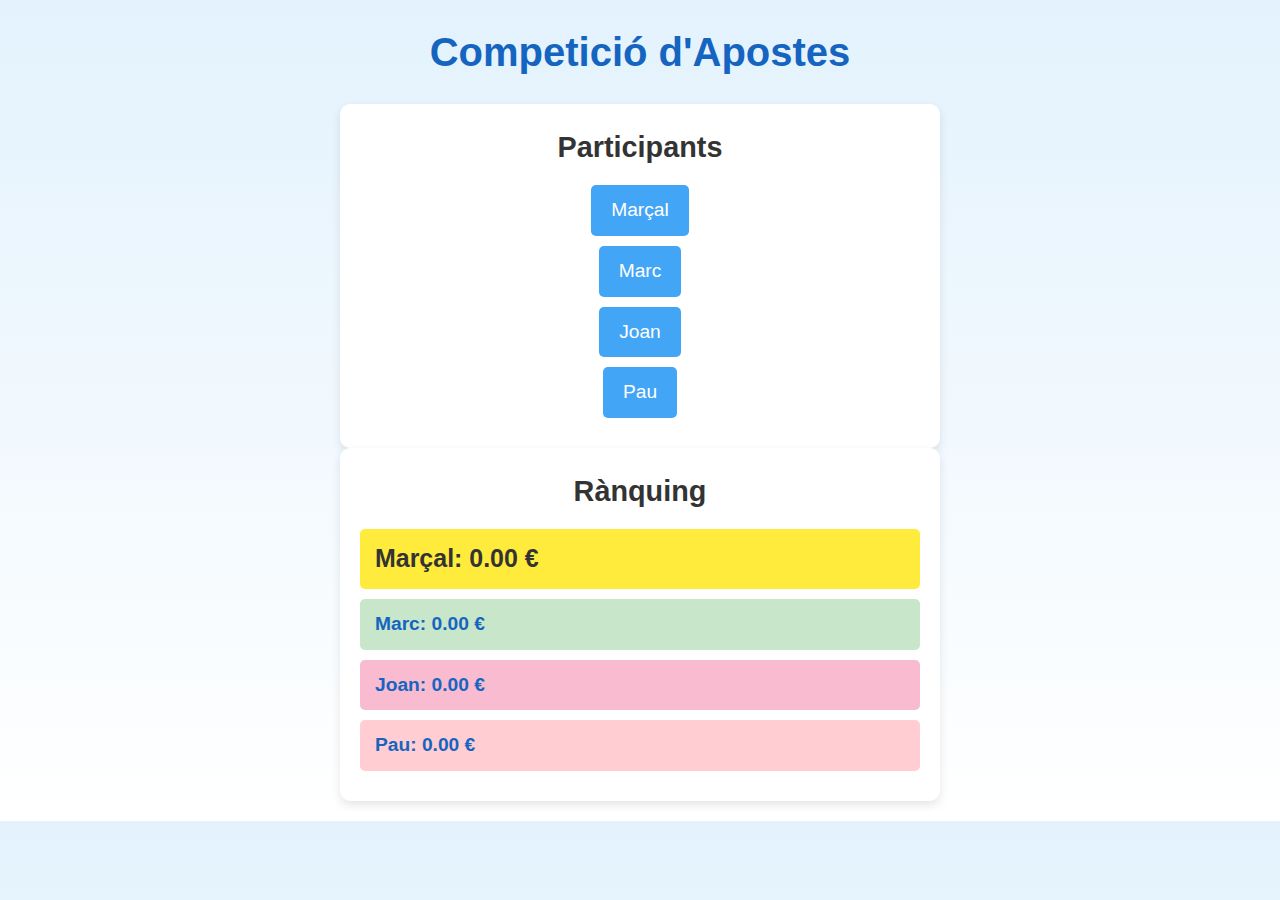
<file: index.html>
<!DOCTYPE html>
<html lang="ca">
<head>
    <meta charset="UTF-8">
    <meta name="viewport" content="width=device-width, initial-scale=1.0">
    <title>Competició d'Apostes</title>
    <link rel="stylesheet" href="style.css">
</head>
<body>
    <h1>Competició d'Apostes</h1>
    <div id="participants">
        <h2>Participants</h2>
        <ul>
            <li><a href="person.html?nom=Marçal">Marçal</a></li> <!-- Marçal = archiu Anna-->
            <li><a href="person.html?nom=Marc">Marc</a></li>
            <li><a href="person.html?nom=Joan">Joan</a></li>
            <li><a href="person.html?nom=Pau">Pau</a></li> <!-- PAU = archiu Maria-->
        </ul>
    </div>

    <div id="rànquing">
        <h2>Rànquing</h2>
        <ul id="rankingList"></ul>
    </div>

    <script src="ranking.js"></script>
</body>
</html>
</file>
<file: style.css>
/* Estil global */
* {
    margin: 0;
    padding: 0;
    box-sizing: border-box;
}

body {
    font-family: 'Segoe UI', Tahoma, Geneva, Verdana, sans-serif;
    background: linear-gradient(to bottom, #e3f2fd, #ffffff);
    color: #333;
    padding: 20px;
    line-height: 1.6;
}

/* Títol principal */
h1 {
    text-align: center;
    font-size: 2.5em;
    color: #1565c0;
    margin-bottom: 20px;
}

/* Participants */
#participants {
    background-color: #ffffff;
    padding: 20px;
    border-radius: 10px;
    box-shadow: 0 4px 10px rgba(0, 0, 0, 0.1);
    margin-bottom: 30px;
    max-width: 600px;
    margin: 0 auto;
    text-align: center;
}

#participants h2 {
    font-size: 1.8em;
    color: #333;
    margin-bottom: 15px;
}

#participants ul {
    list-style-type: none;
    padding: 0;
}

#participants ul li {
    margin: 10px 0;
}

#participants ul li a {
    display: inline-block;
    background-color: #42a5f5;
    color: white;
    text-decoration: none;
    font-size: 1.2em;
    padding: 10px 20px;
    border-radius: 5px;
    transition: background-color 0.3s, transform 0.3s;
}

#participants ul li a:hover {
    background-color: #1e88e5;
    transform: translateY(-2px);
}

/* Rànquing */
#rànquing {
    background-color: #ffffff;
    padding: 20px;
    border-radius: 10px;
    box-shadow: 0 4px 10px rgba(0, 0, 0, 0.1);
    max-width: 600px;
    margin: 0 auto;
    text-align: center;
}

#rànquing h2 {
    font-size: 1.8em;
    color: #333;
    margin-bottom: 15px;
}

#rankingList {
    list-style-type: none;
    padding: 0;
    text-align: left;
    font-size: 1.2em;
}

#rankingList li {
    background: #e3f2fd;
    margin: 10px 0;
    padding: 10px 15px;
    border-radius: 5px;
    color: #1565c0;
    font-weight: bold;
    display: flex;
    justify-content: space-between;
}

#rankingList li:nth-child(1) {
    background: #ffeb3b;
    color: #333;
    font-size: 1.3em;
}

#rankingList li:nth-child(2) {
    background: #c8e6c9;
}

#rankingList li:nth-child(3) {
    background: #f8bbd0;
}

#rankingList li:nth-child(4) {
    background: #ffcdd2;
}
</file>
